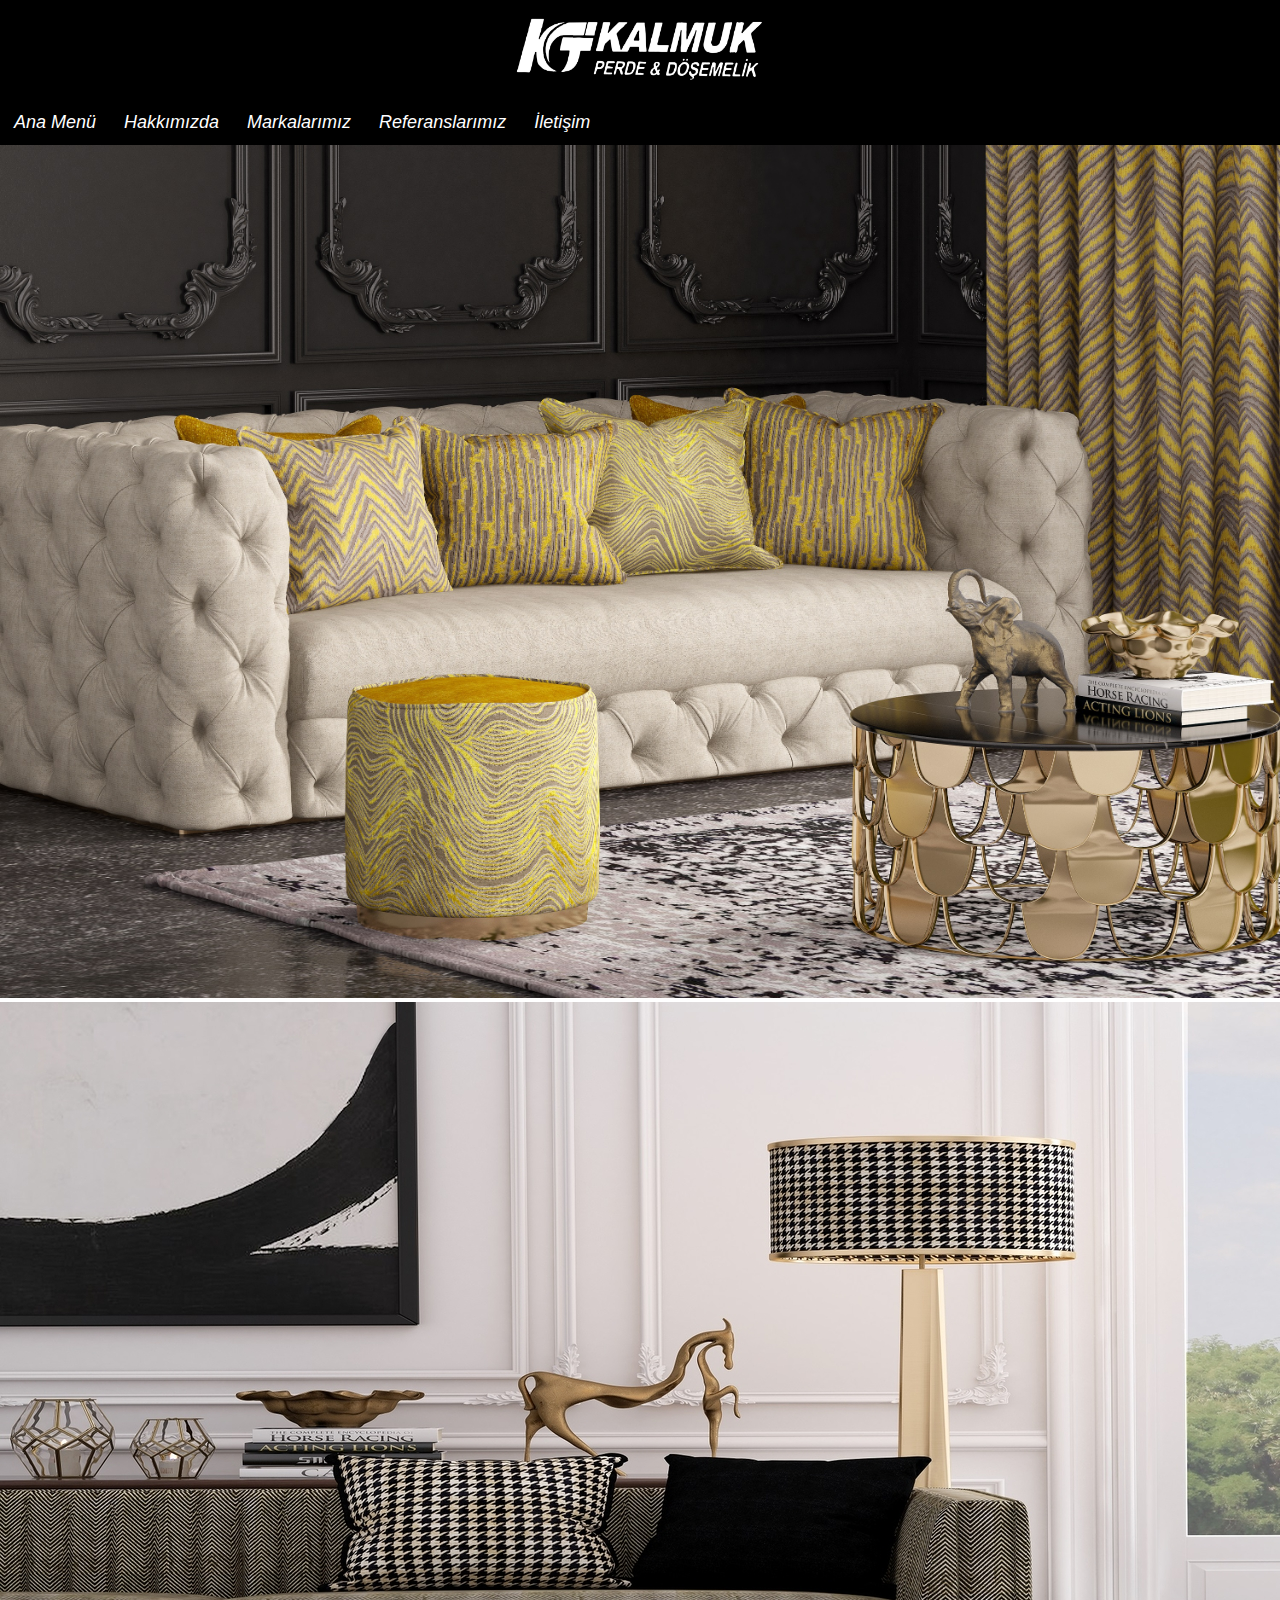
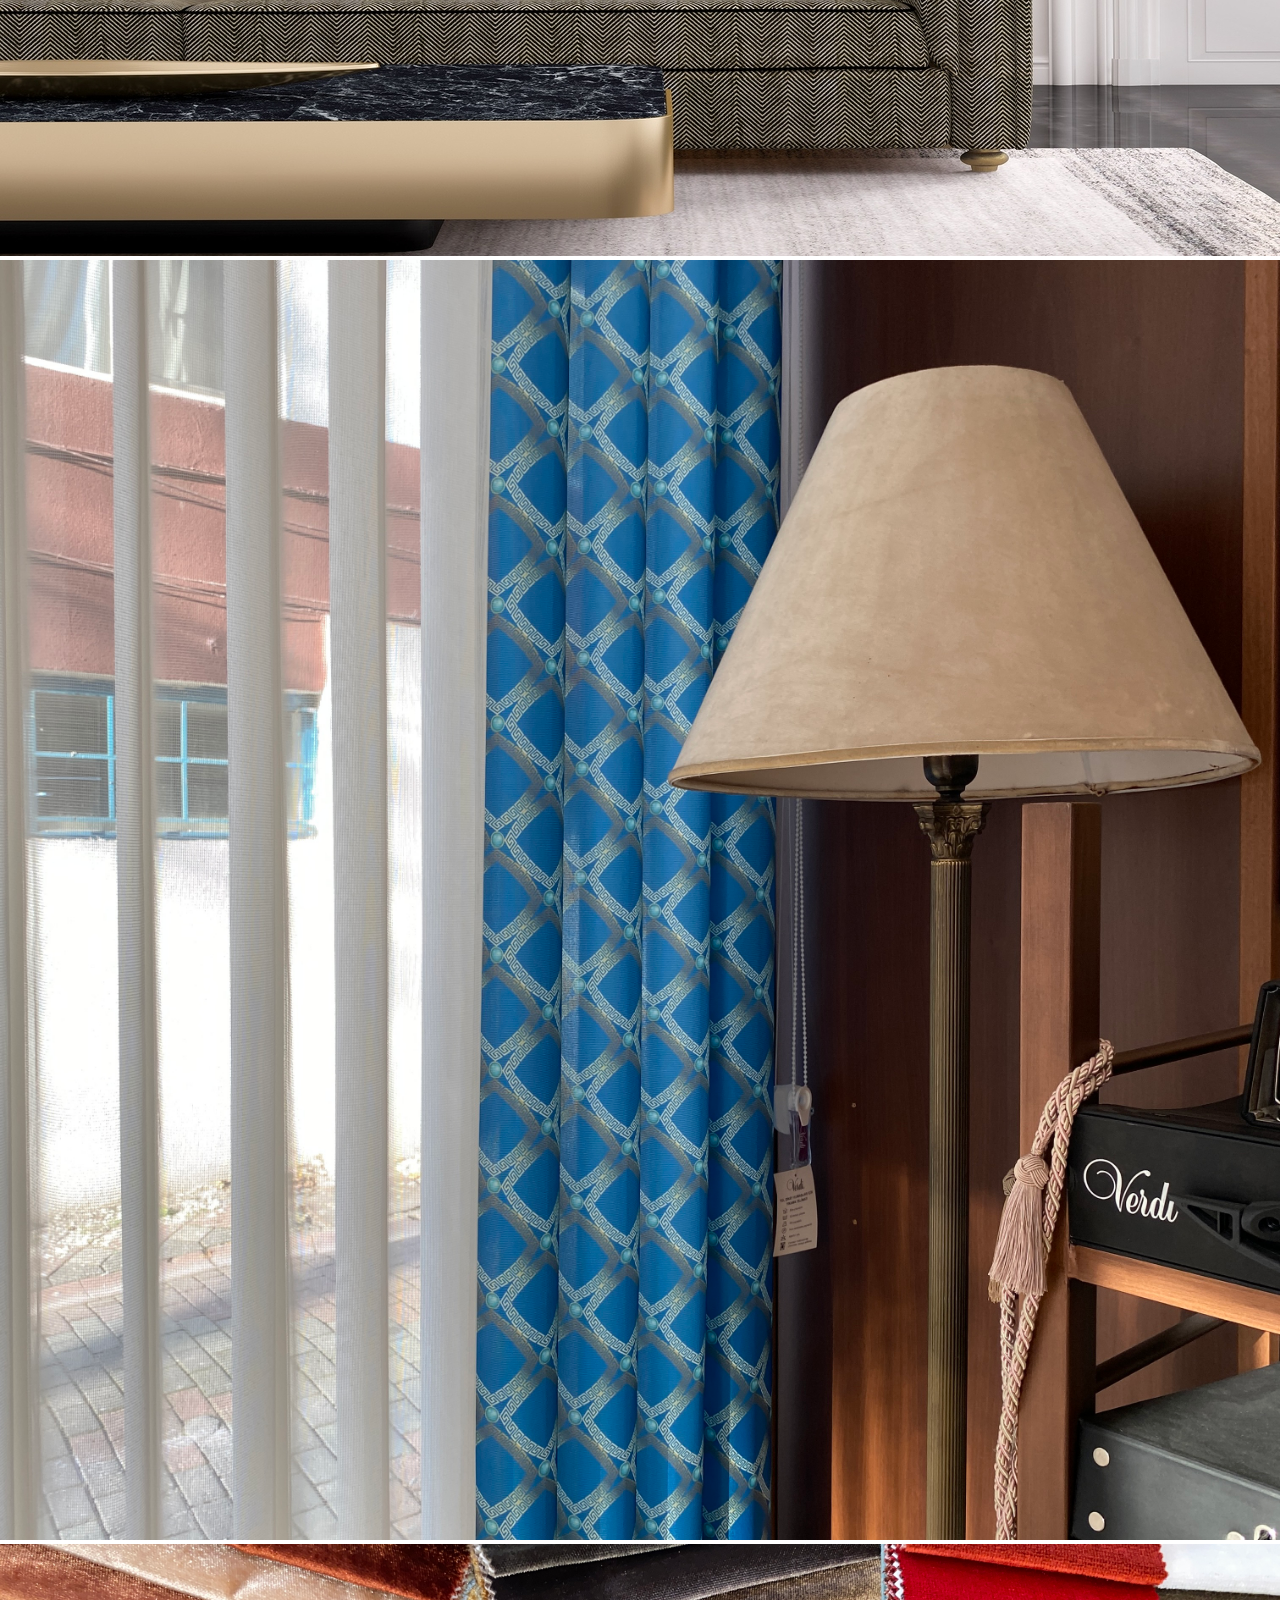
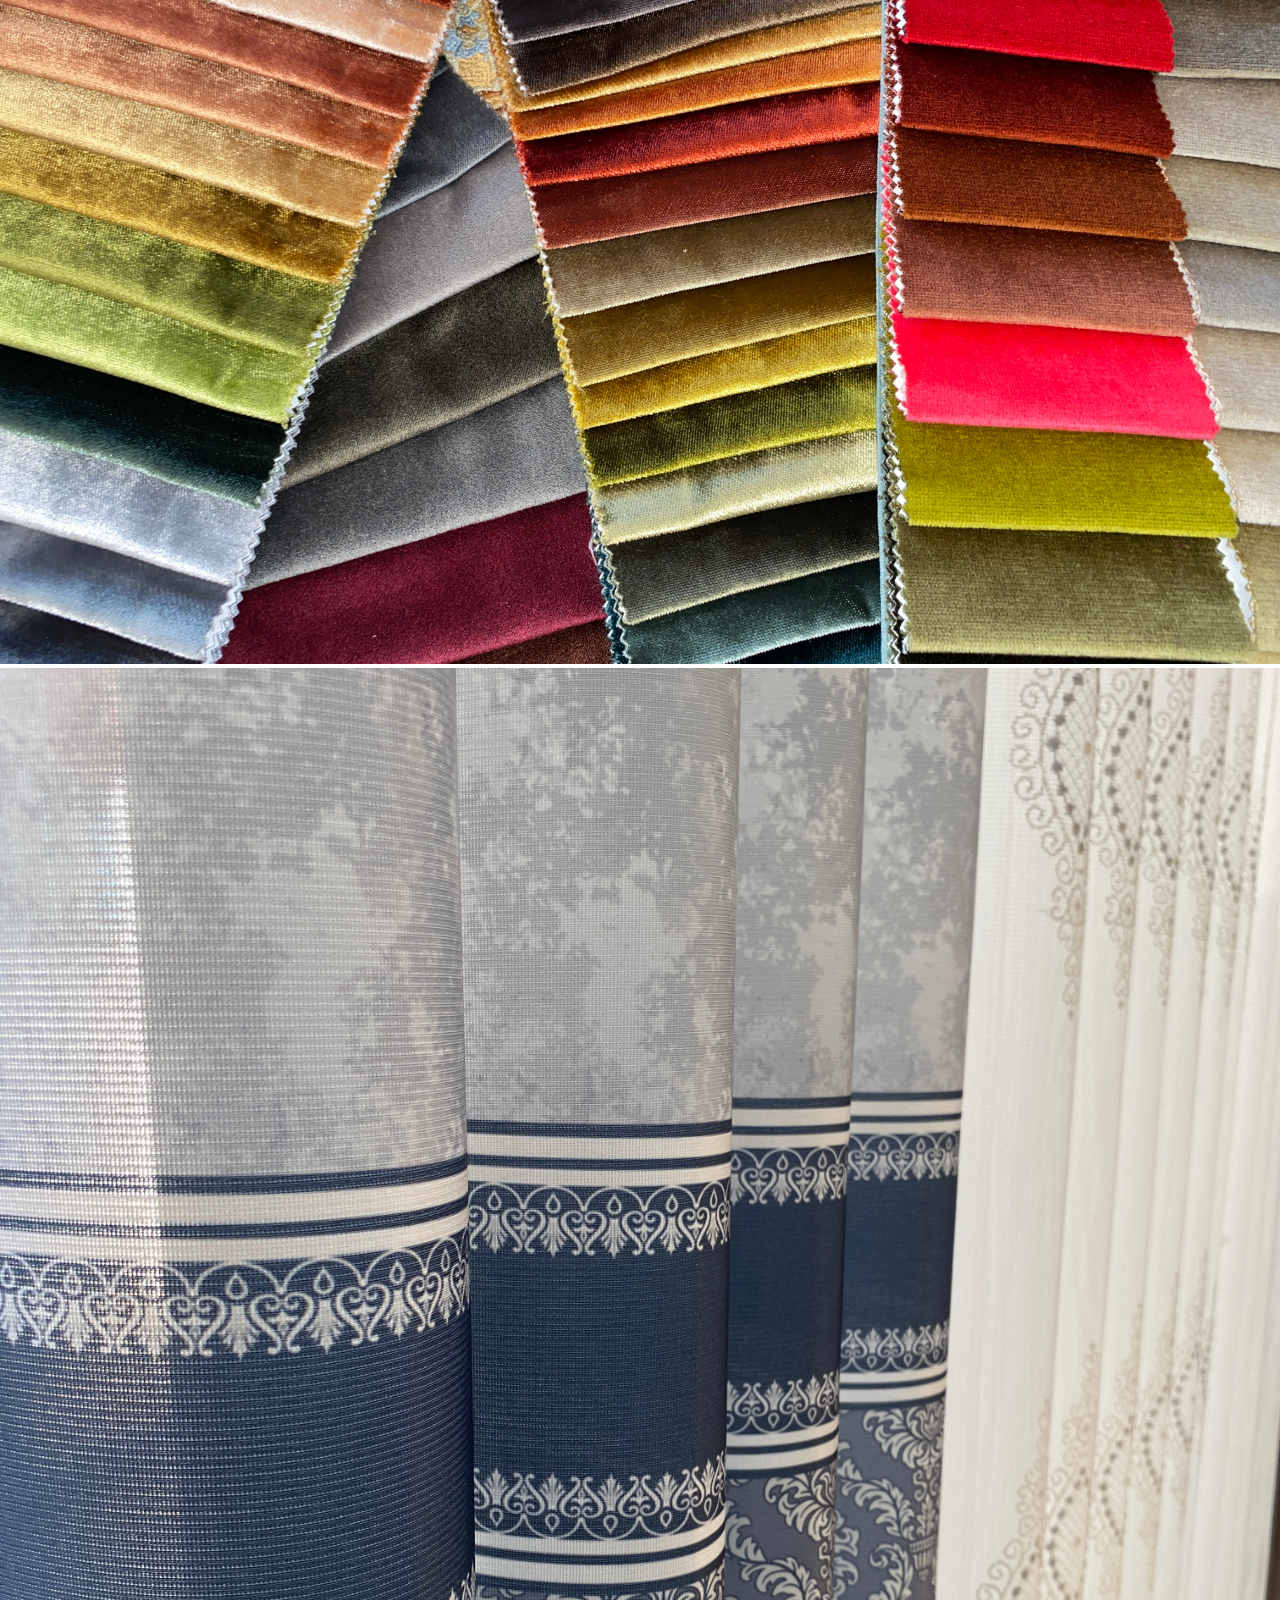
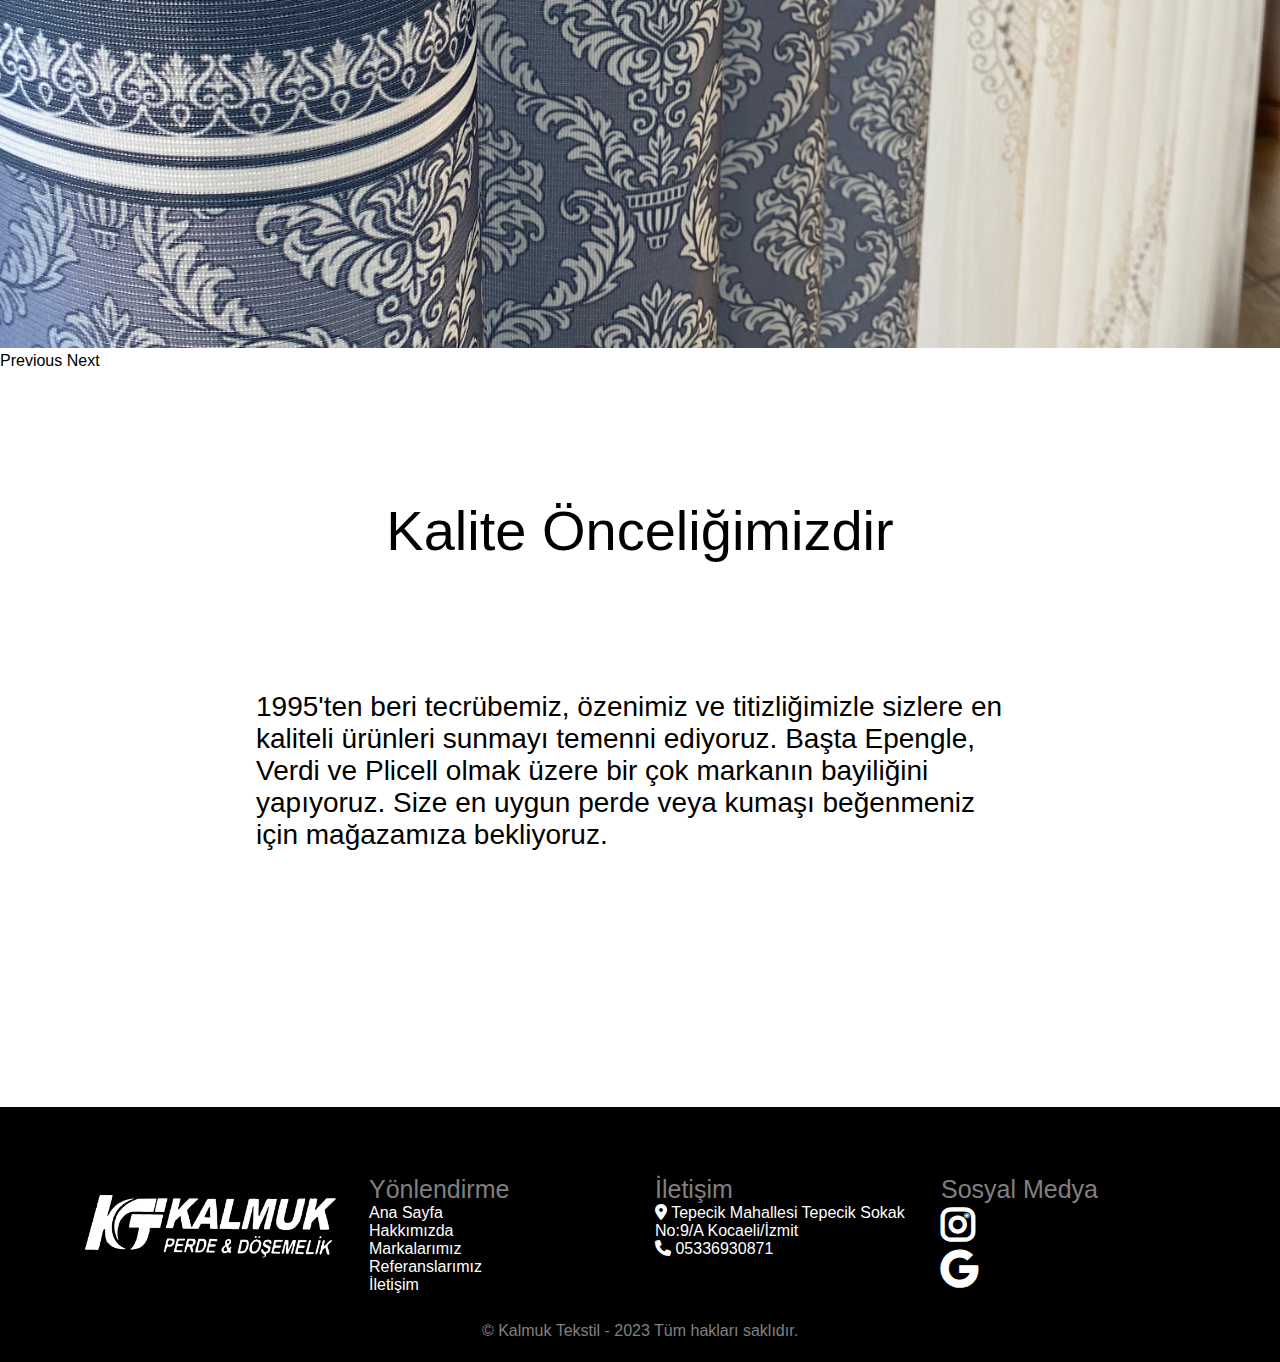
<file: index.html>
<!DOCTYPE html>
<html lang="true">
<head>
    <meta charset="UTF-8">
    <meta http-equiv="X-UA-Compatible" content="IE=edge">
    <meta name="viewport" content="width=device-width, initial-scale=1.0">
    <title>Kalmuk Tekstil</title>
    <link rel="icon" type="image/x-icon" href="favicon.ico">
    <link rel="stylesheet" href="https://fonts.googleapis.com/css?family=Lato:400,400i,700">
    <link href="style.css" rel="stylesheet">
    <link href="reset.css" rel="stylesheet">
    <link  rel="stylesheet" href="https://cdnjs.cloudflare.com/ajax/libs/font-awesome/6.2.0/css/all.min.css">
    <link href="https://cdn.jsdelivr.net/npm/bootstrap@5.2.3/dist/css/bootstrap.min.css" rel="stylesheet" integrity="sha384-rbsA2VBKQhggwzxH7pPCaAqO46MgnOM80zW1RWuH61DGLwZJEdK2Kadq2F9CUG65" crossorigin="anonymous">
    <script src="https://cdn.jsdelivr.net/npm/bootstrap@5.2.3/dist/js/bootstrap.bundle.min.js" integrity="sha384-kenU1KFdBIe4zVF0s0G1M5b4hcpxyD9F7jL+jjXkk+Q2h455rYXK/7HAuoJl+0I4" crossorigin="anonymous"></script>
</head>
<style> 
*{
  margin:0;
  padding:0;
  box-sizing:border-box;
}
#baslik {
  font-size: 25px;
  color: gray;
}
.copyright {
  margin-top: 50px;
  background-color: black;
  color: gray;
  text-align: center;
margin-top: -40px; 
padding-bottom: 20px;}
.row {
  display:flex;
flex-wrap:wrap;
}
ul {
  list-style: none;
}
.footer{
  background-color: black;
padding: 68px;
}
.container{
   margin:auto;
   max-width: 1170px;
}

.footer-col {
  width: 25%;
  padding: 0 15px;
  
}
.footer-col ul li a {
  text-transform: capitalize;
  text-decoration: none;
  color: white;
}
.footer-col h4 {
  font-size: 18px;
  color: gray;
  text-transform: capitalize;
  margin-top: 5%;
}
@media (max-width:770px) {
  .footer-col {
    width: 50%;
    margin-bottom: 10px;
  }
  .footersocial 
  {
font-size: 6vw;   }
}
  #markabaslik
  {
    font-size: 4vw;
    padding: 5% 0 0 10%;
    text-align: left;
    
  }
 
 .markamain{
  padding: 10%;
  text-align: center;
  display: flex;
  flex-wrap: wrap;
 }
.containermarka
{
  display: flex;
flex-wrap: wrap;
max-width: 25%;

}
 .gallery {
  padding: 10%;
  display: flex;
  flex-wrap: wrap;
 }
 
  @media screen and (max-width: 800px)
  {
    .containermarka{
      flex: 50%;
      max-width: 50%;
    }
  }
  @media screen and (max-width: 600px)
  {
    .containermarka{
      flex: 100%;
      max-width: 50%;
    }
  }
</style>
<body>
  
  <div class="topnav" id="myTopnav">
    <a href="index.html" id="navbar-index"> <img src="logo.jpeg" style="width:20%;height:20%" class="active"></a>
    <a href="index.html" id="anaSayfa">Ana Menü</a>
    <a href="">Hakkımızda</a>
    <a href="marka.html">Markalarımız</a>
    <a href="referans.html">Referanslarımız</a>
    <a href="iletisim.html">İletişim</a>
    <a href="javascript:void(0);" class="icon" onclick="myFunction()">
      <i class="fa fa-bars"></i>
    </a>
  </div>
  <div id="carouselExampleControls" class="carousel slide" data-bs-ride="carousel">
    <div class="carousel-inner">
      <div class="carousel-item active">
        <img src="epengle1.jpg" class="d-block w-100" alt="1">
      </div>
      <div class="carousel-item">
        <img src="epengle2.jpg" class="d-block w-100" alt="4">
      </div>
      <div class="carousel-item">
        <img src="IMG_1060.jpg" class="d-block w-100" alt="3">
      </div>
      <div class="carousel-item">
        <img src="IMG_1058.jpg" class="d-block w-100" alt="2">
      </div>
      <div class="carousel-item">
        <img src="IMG_1066.jpg" class="d-block w-100" alt="5">
      </div>
     
    </div>
    <button class="carousel-control-prev" type="button" data-bs-target="#carouselExampleControls" data-bs-slide="prev">
      <span class="carousel-control-prev-icon" aria-hidden="true"></span>
      <span class="visually-hidden">Previous</span>
    </button>
    <button class="carousel-control-next" type="button" data-bs-target="#carouselExampleControls" data-bs-slide="next">
      <span class="carousel-control-next-icon" aria-hidden="true"></span>
      <span class="visually-hidden">Next</span>
    </button>
  </div>
  <span><h1 id="anayazi">Kalite Önceliğimizdir </h1></span>
<span>  <p id="anametin"> 1995'ten beri tecrübemiz, özenimiz ve titizliğimizle sizlere en kaliteli ürünleri sunmayı temenni ediyoruz. 
  Başta Epengle, Verdi ve Plicell olmak üzere bir çok markanın bayiliğini yapıyoruz. Size en uygun perde veya kumaşı beğenmeniz için mağazamıza bekliyoruz.</p>
</span>  

    <footer class="footer">
  <div class="container">
    <div class="row">
      <div class="footer-col">
       <h4><img src="logo.jpeg"></a></h4>
       <ul>
        <li><a></a> </li>
       </ul>
      </div>
      <div class="footer-col">
        <ul>

         <li><a id="baslik">Yönlendirme</a> </li>
         <li><a href="#"> Ana Sayfa</a> </li>
         <li><a href=""> Hakkımızda</a> </li>
         <li><a href="marka.html"> Markalarımız </a> </li>
         <li><a href="referans.html"> Referanslarımız</a> </li>
         <li><a href="iletisim.html"> İletişim</a> </li>

        </ul>
       </div>
       <div class="footer-col">
       <ul>
        <li><a id="baslik">İletişim</a> </li>
        <li><span> <a target="_blank" href="https://www.google.com/maps/dir//kalmuk+perde+…/@40.7294748,29.6566646,11z/data=!4m8!4m7!1m0!1m5!1m1!1s0x14cb4581012150fb:0x719e39bf884bf9d1!2m2!1d29.9241754!2d40.7646442"><i class="fa-sharp fa-solid fa-location-dot"></i> Tepecik Mahallesi Tepecik Sokak No:9/A Kocaeli/İzmit</a></span></li>
        <li><span><a target="_blank" href="tel:+905336930871"><i class="fa-solid fa-phone"></i> 05336930871</a></span></li>
      </ul>
      </div>
      <div class="footer-col">
        <ul>
          <li><a id="baslik">Sosyal Medya</a> </li>
          <div class="footersocial">
            <li><span><a href=https://www.instagram.com/kalmuktekstil/><i class="fa-brands fa-instagram" style="font-weight: 900;"></i></a></span></li>
          </div>
          <div class="footersocial">
          <li><span><a href=https://g.co/kgs/LUunFk><i class="fa-brands fa-google" style="font-weight: 900;"></i></a></span></li>
</div>
          </ul>
       </div>
         </div>
  </div>
  </footer>
  <div class="copyright"><span>© Kalmuk Tekstil - 2023 Tüm hakları saklıdır.</span>
  </div>
    <!-- 
    <div id="buttons">
    <div id="goupbutton">
      <a href="#"><i class="fa fa-angle-up" ></i></a>
    </div>
    <div id="call-button">
      <a href="tel:+905336930871"><i class="fa fa-phone" aria-hidden="true"></i> 05336930871</a>
    </div> -->
    <script>
      function myFunction() {
        var x = document.getElementById("myTopnav");
        if (x.className === "topnav") {
          x.className += " responsive";
        } else {
          x.className = "topnav";
        }
      }
      let slideIndex = 0;
      
      </script>
                
</body>
</html>
</file>
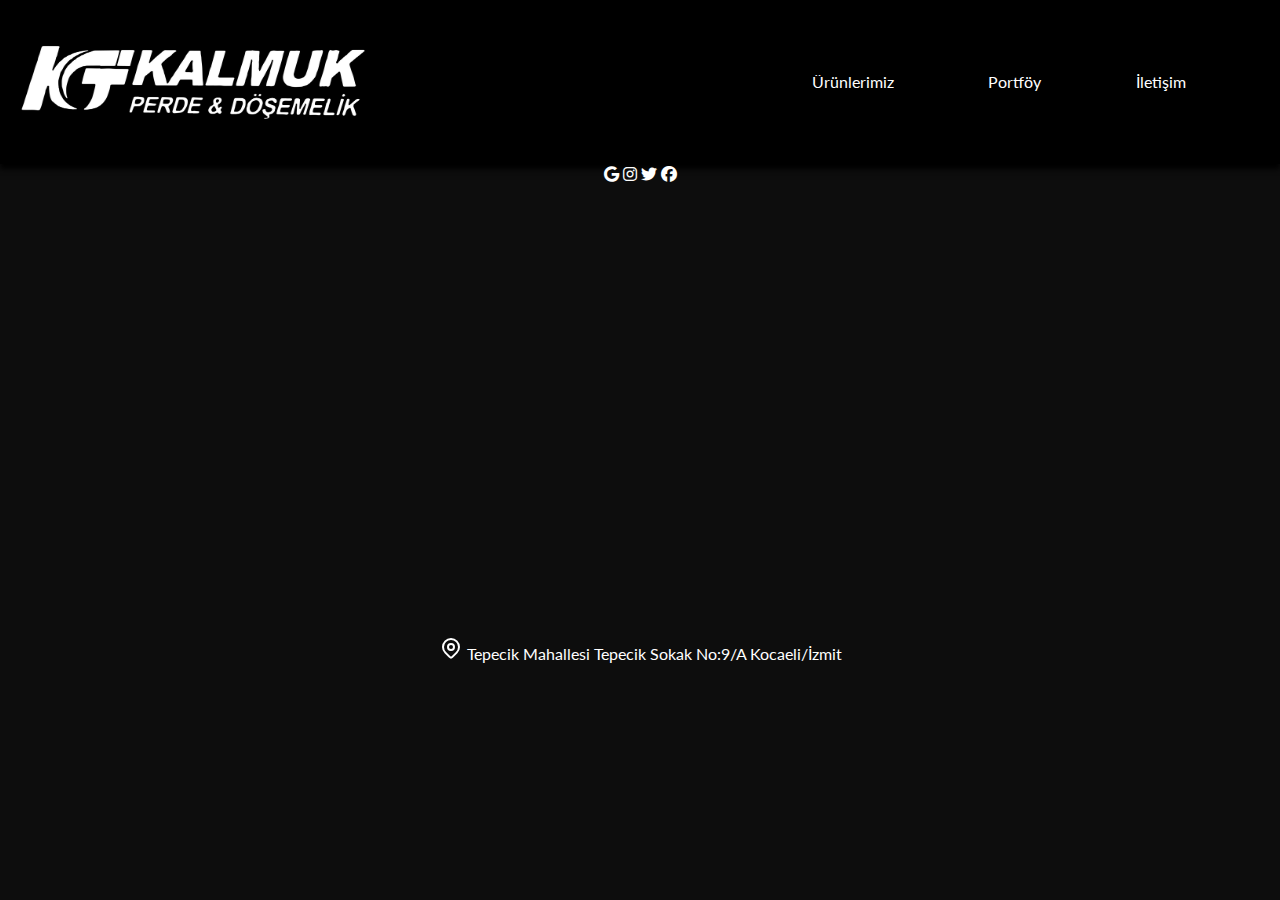
<file: example/index.html>
<!DOCTYPE html>
<html lang="en">
<head>
    <meta charset="UTF-8">
    <meta http-equiv="X-UA-Compatible" content="IE=edge">
    <meta name="viewport" content="width=device-width, initial-scale=1.0">
    <title>Kalmuk Tekstil</title>
    <link rel="stylesheet" href="https://fonts.googleapis.com/css?family=Lato:400,400i,700">
    <link href="style.css" rel="stylesheet">
    <link href="reset.css" rel="stylesheet">
    <link  rel="stylesheet" href="https://cdnjs.cloudflare.com/ajax/libs/font-awesome/6.2.0/css/all.min.css">
</head>
<body>
<div id="navbar">
        <ul>
    
    <li> <a href=""> <img src="logo.jpeg" width="350px" height="85px"> </a></li>
    <li> <a href="">Ürünlerimiz</a></li>
    <li> <a href="">Portföy</a></li>
    <li> <a href="">İletişim</a></li>
</div>
     <div id="mainproject">
          <div id="buttons">
            <a href="https://google.com" target="_blank" class="fa-brands fa-google"></a>
            <a href="https://instagram.com" target="_blank" class="fa-brands fa-instagram"></a>
            <a href="https://twitter.com" target="_blank" class="fa-brands fa-twitter"></a>
            <a href="https://facebook.com" target="_blank" class="fa-brands fa-facebook"></a>
          </div>
                <div id="harita">   <p> <iframe src="https://www.google.com/maps/embed?pb=!1m14!1m8!1m3!1d377.73517893019346!2d29.92411947738592!3d40.76463249769436!3m2!1i1024!2i768!4f13.1!3m3!1m2!1s0x14cb4581012150fb%3A0x719e39bf884bf9d1!2zS2FsbXVrIFBlcmRlICYgRMO2xZ9lbWVsaWs!5e0!3m2!1str!2str!4v1665140797063!5m2!1str!2str" width="600" height="450" style="border:0;" allowfullscreen="" loading="lazy" referrerpolicy="no-referrer-when-downgrade"></iframe></p>
                </div>
                     <div id="konum">
                    <svg xmlns="http://www.w3.org/2000/svg" class="icon icon-tabler icon-tabler-map-pin" width="24" height="24" viewBox="0 0 24 24" stroke-width="2" stroke="currentColor" fill="none" stroke-linecap="round" stroke-linejoin="round">
                      <path stroke="none" d="M0 0h24v24H0z" fill="none"></path>
                      <circle cx="12" cy="11" r="3"></circle>
                      <path d="M17.657 16.657l-4.243 4.243a2 2 0 0 1 -2.827 0l-4.244 -4.243a8 8 0 1 1 11.314 0z"></path>
                   </svg>
                   <span> Tepecik Mahallesi Tepecik Sokak No:9/A Kocaeli/İzmit</span>
                  </div>
     </div>    
</body>
</html>
</file>
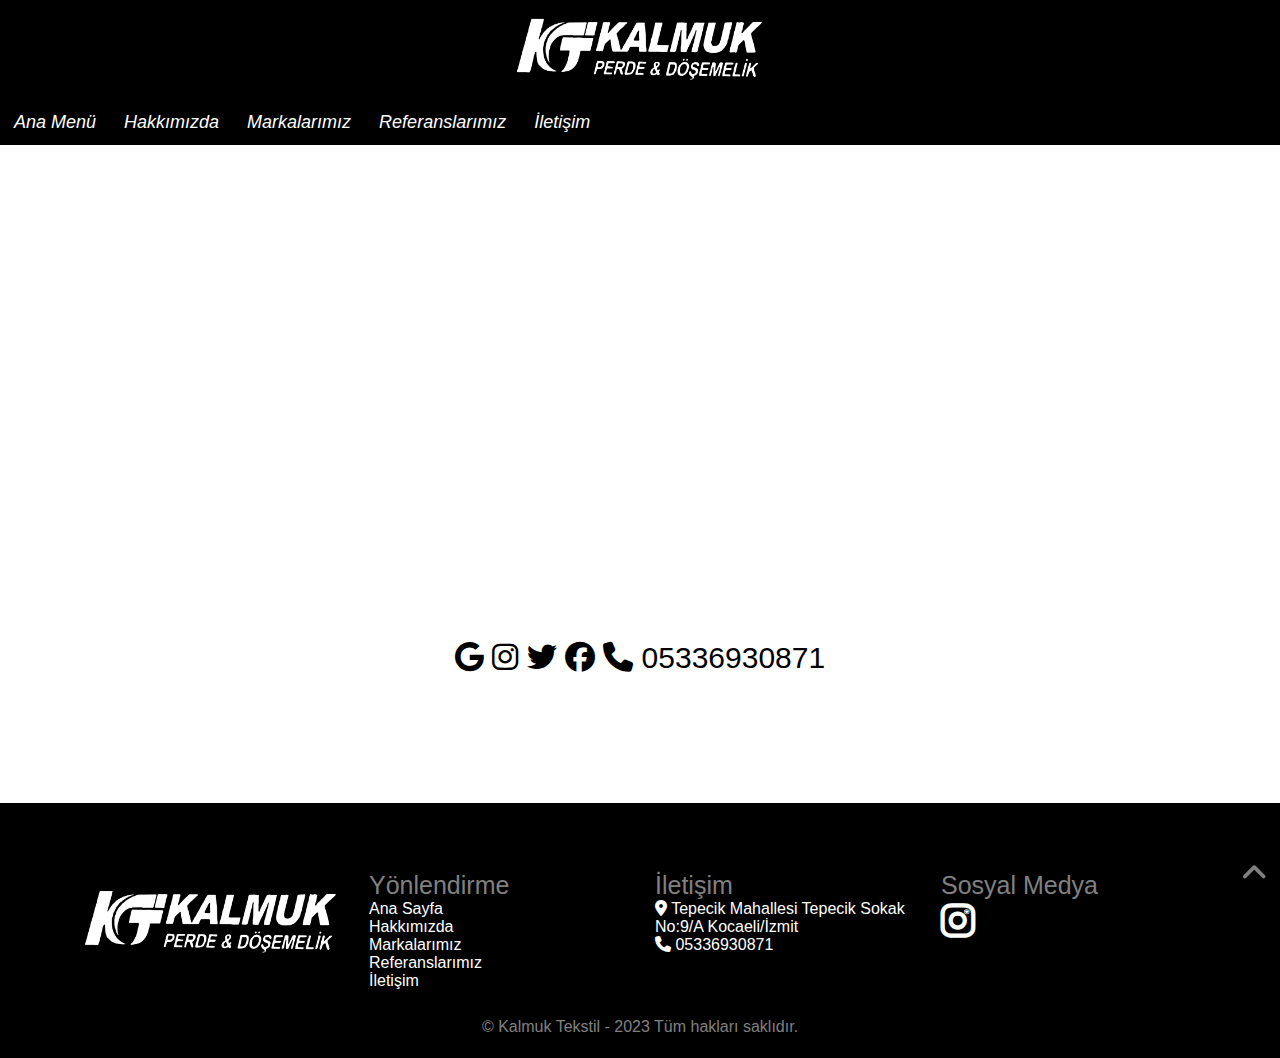
<file: iletisim.html>
<!DOCTYPE html>
<html lang="en">
<head>
  <meta charset="UTF-8">
  <meta http-equiv="X-UA-Compatible" content="IE=edge">
  <meta name="viewport" content="width=device-width, initial-scale=1.0">
  <title>Kalmuk Tekstil</title>
  <link rel="stylesheet" href="https://fonts.googleapis.com/css?family=Lato:400,400i,700">
  <link href="style.css" rel="stylesheet">
  <link href="reset.css" rel="stylesheet">
  <link  rel="stylesheet" href="https://cdnjs.cloudflare.com/ajax/libs/font-awesome/6.2.0/css/all.min.css">
  <link href="https://cdn.jsdelivr.net/npm/bootstrap@5.2.3/dist/css/bootstrap.min.css" rel="stylesheet" integrity="sha384-rbsA2VBKQhggwzxH7pPCaAqO46MgnOM80zW1RWuH61DGLwZJEdK2Kadq2F9CUG65" crossorigin="anonymous">
  <script src="https://cdn.jsdelivr.net/npm/bootstrap@5.2.3/dist/js/bootstrap.bundle.min.js" integrity="sha384-kenU1KFdBIe4zVF0s0G1M5b4hcpxyD9F7jL+jjXkk+Q2h455rYXK/7HAuoJl+0I4" crossorigin="anonymous"></script>
</head>
<style>*{
  margin:0;
  padding:0;
  box-sizing:border-box;
}
#baslik {
  font-size: 25px;
  color: gray;
}
.copyright {
  margin-top: 50px;
  background-color: black;
  color: gray;
  text-align: center;
margin-top: -40px; 
padding-bottom: 20px;}
.row {
  display:flex;
flex-wrap:wrap;
}
ul {
  list-style: none;
}
.footer{
  background-color: black;
padding: 68px;
}
.container{
   margin:auto;
   max-width: 1170px;
}
.footer-col {
  width: 25%;
  padding: 0 15px;
  
}
.footer-col ul li a {
  text-transform: capitalize;
  text-decoration: none;
  color: white;
}
.footer-col h4 {
  font-size: 18px;
  color: gray;
  text-transform: capitalize;
  margin-top: 5%;
}
@media (max-width:770px) {
  .footer-col {
    width: 50%;
    margin-bottom: 10px;
  }
  .buttonsiletisim {
  color: black;
  text-decoration: none;
}
}</style>
<body>
  <div class="topnav" id="myTopnav">
    <a href="index.html" id="navbar-index"> <img src="logo.jpeg" style="width:20%;height:20%" class="active"></a>
    <a href="index.html">Ana Menü</a>
    <a href="index.html" id="anaSayfa">Hakkımızda</a>
    <a href="marka.html">Markalarımız</a>
    <a href="referans.html">Referanslarımız</a>
    <a href="iletisim.html">İletişim</a>
    <a href="javascript:void(0);" class="icon" onclick="myFunction()">
      <i class="fa fa-bars"></i>
    </a>
  </div>
     <div id="mainproject">
                <div id="harita">   <p> <iframe src="https://www.google.com/maps/embed?pb=!1m14!1m8!1m3!1d12087.52359741141!2d29.9241754!3d40.7646442!3m2!1i1024!2i768!4f13.1!3m3!1m2!1s0x0%3A0x719e39bf884bf9d1!2zS2FsbXVrIFBlcmRlICYgRMO2xZ9lbWVsaWs!5e0!3m2!1str!2str!4v1668345023502!5m2!1str!2str" width="90%" height="400vw" style="border:0;" allowfullscreen="" loading="lazy" referrerpolicy="no-referrer-when-downgrade"></iframe></p>
                </div>
                     <div id="konum">
                    
                   <span> <i class="fa-sharp fa-solid fa-location-dot"></i> Tepecik Mahallesi Tepecik Sokak No:9/A Kocaeli/İzmit</span>
                  </div> 
                  <div id="buttonsiletisim">
                    <a style="color: black;text-decoration: none;" href="https://g.co/kgs/LUunFk" target="_blank" class="fa-brands fa-google"></a>
                    <a href="https://instagram.com" target="_blank" class="fa-brands fa-instagram"></a>
                    <a href="https://twitter.com" target="_blank" class="fa-brands fa-twitter"></a>
                    <a href="https://facebook.com" target="_blank" class="fa-brands fa-facebook"></a>
                    <a href="tel:+905336930871"><i class="fa fa-phone" aria-hidden="true"></i> 05336930871</a>
                    <div id="buttons">
                        <div id="goupbutton">
                          <a href="#" style="color: gray;"><i class="fa fa-angle-up" ></i></a>
                        </div>
                      </div>   
                </div>   
                </div>
                <footer class="footer">
                  <div class="container">
                    <div class="row">
                      <div class="footer-col">
                       <h4><img src="logo.jpeg"></a></h4>
                       <ul>
                        <li><a></a> </li>
                       </ul>
                      </div>
                      <div class="footer-col">
                        <ul>
                
                         <li><a id="baslik">Yönlendirme</a> </li>
                         <li><a href="#"> Ana Sayfa</a> </li>
                         <li><a href=""> Hakkımızda</a> </li>
                         <li><a href="marka.html"> Markalarımız </a> </li>
                         <li><a href="referans.html"> Referanslarımız</a> </li>
                         <li><a href="iletisim.html"> İletişim</a> </li>
                
                        </ul>
                       </div>
                       <div class="footer-col">
                       <ul>
                        <li><a id="baslik">İletişim</a> </li>
                        <li><span> <a href="https://www.google.com/maps/dir//kalmuk+perde+…/@40.7294748,29.6566646,11z/data=!4m8!4m7!1m0!1m5!1m1!1s0x14cb4581012150fb:0x719e39bf884bf9d1!2m2!1d29.9241754!2d40.7646442"><i class="fa-sharp fa-solid fa-location-dot"></i> Tepecik Mahallesi Tepecik Sokak No:9/A Kocaeli/İzmit</a></span></li>
                        <li><span><a href="tel:+905336930871"><i class="fa-solid fa-phone"></i> 05336930871</a></span></li>
                      </ul>
                      </div>
                      <div class="footer-col">
                        <ul>
                          <li><a id="baslik">Sosyal Medya</a> </li>
                          <div class="footersocial">
                            <li><span><a href=https://www.instagram.com/kalmuktekstil/><i class="fa-brands fa-instagram" style="font-weight: 900;"></i></a></span></li>
                          </div>
                        </ul>
                       </div>
                       
                   </div>
                  </div>
                  </footer>
                  <div class="copyright"><span>© Kalmuk Tekstil - 2023 Tüm hakları saklıdır.</span>
                  </div>
                <script>
                  function myFunction() {
                    var x = document.getElementById("myTopnav");
                    if (x.className === "topnav") {
                      x.className += " responsive";
                    } else {
                      x.className = "topnav";
                    }
                  }
                  </script>
</body>
</html>
</file>
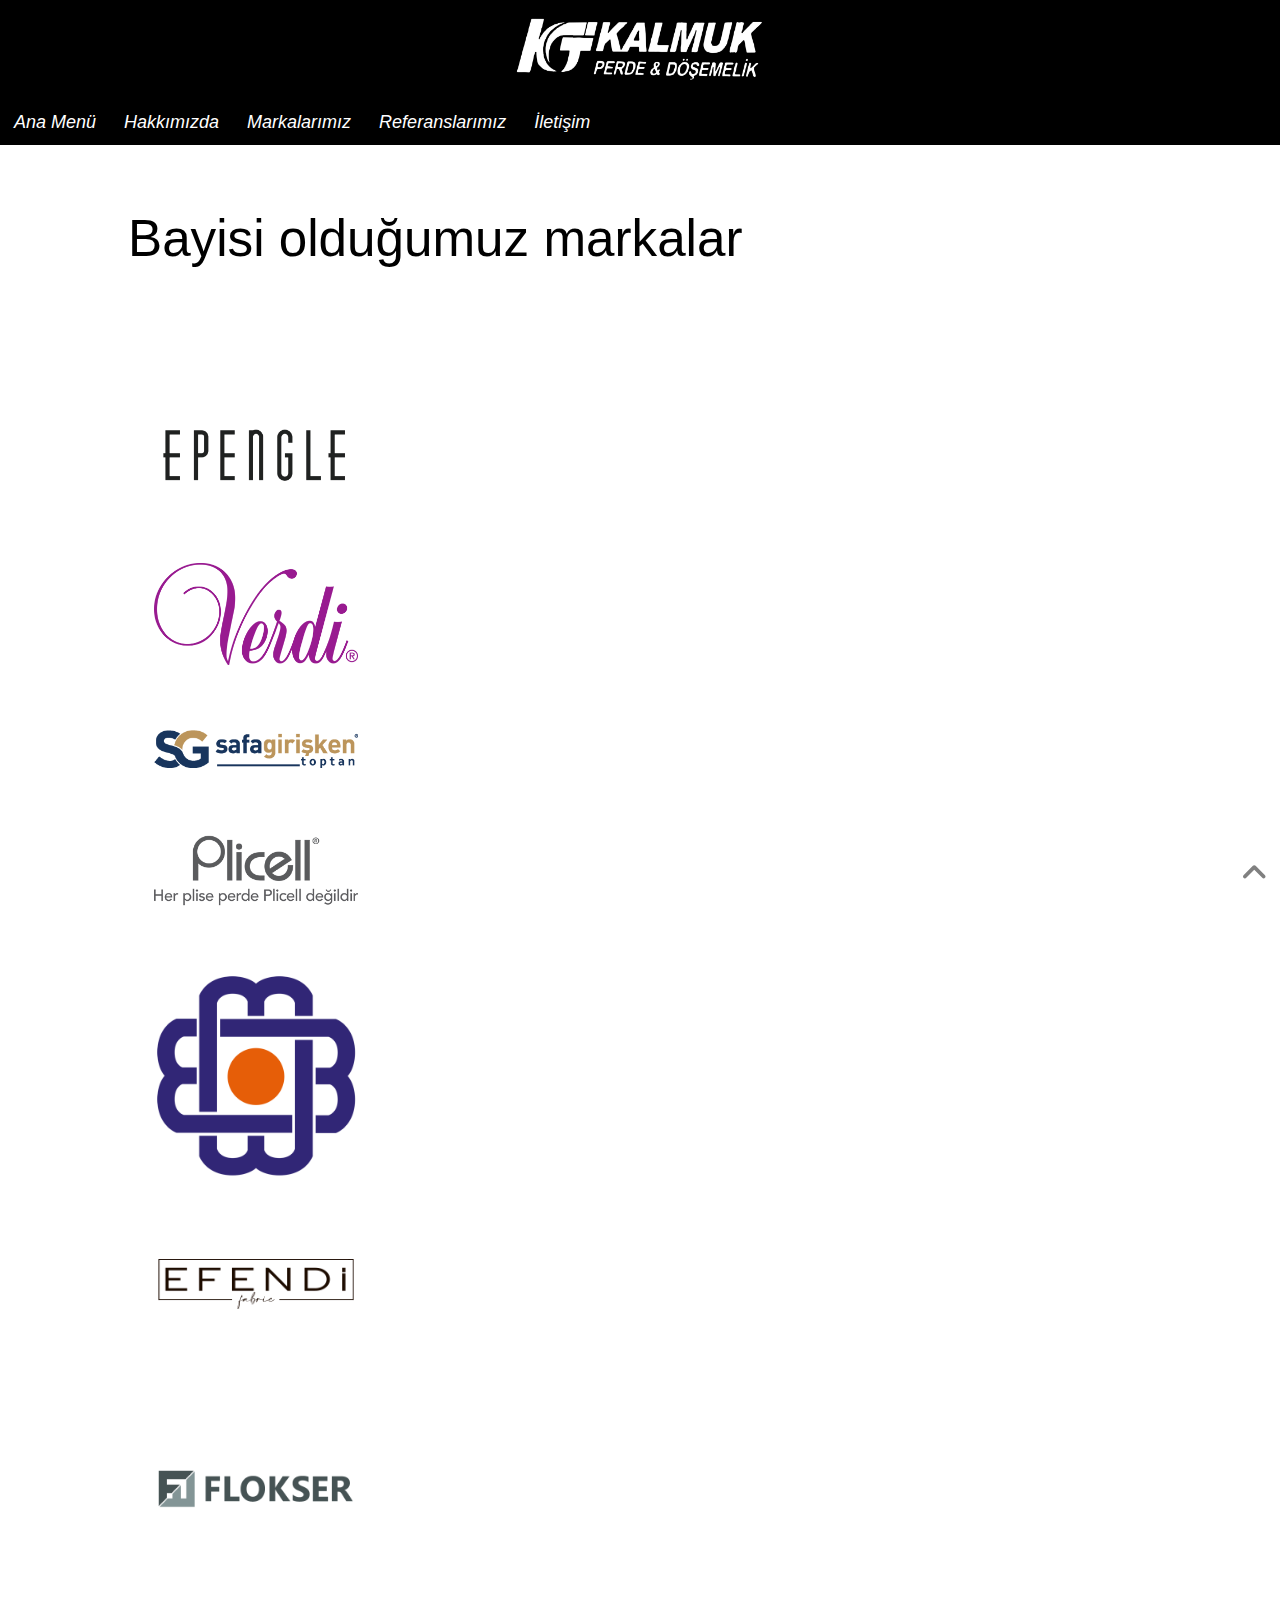
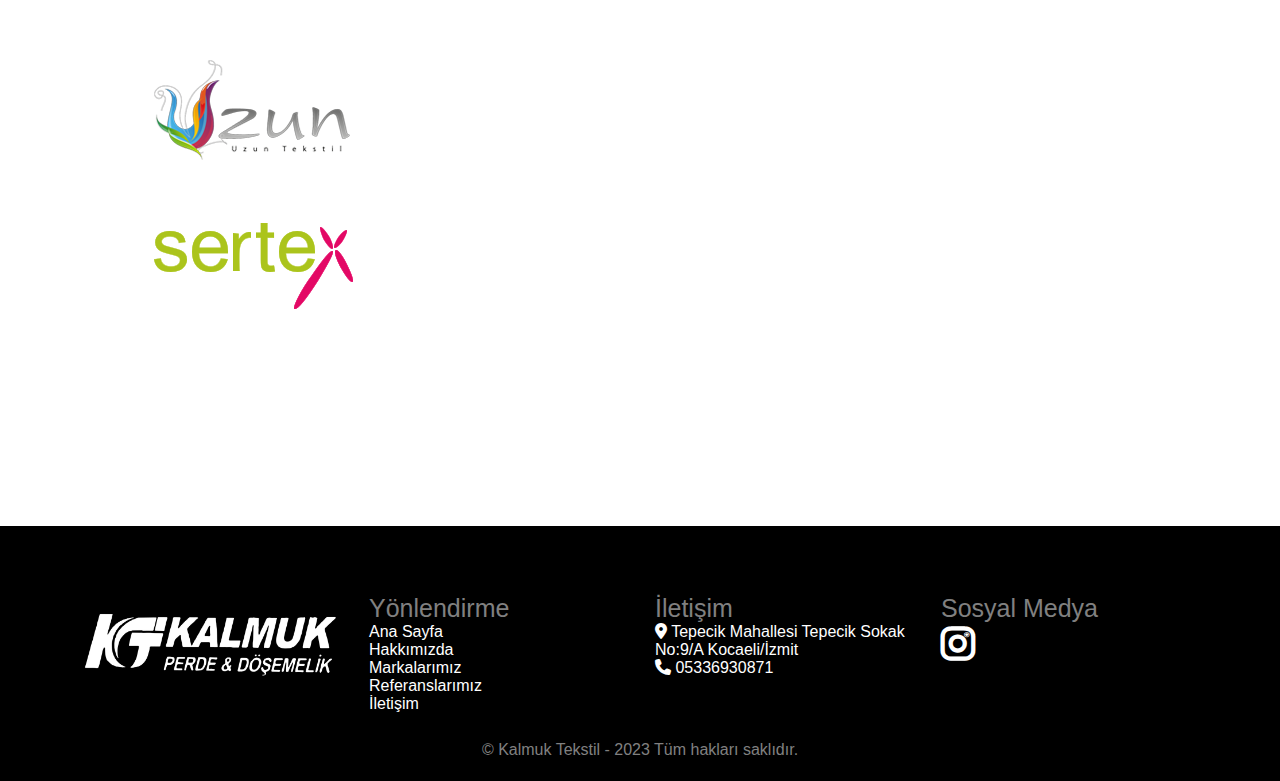
<file: marka.html>
<!DOCTYPE html>
<html lang="en">
<head>
  <meta charset="UTF-8">
  <meta http-equiv="X-UA-Compatible" content="IE=edge">
  <meta name="viewport" content="width=device-width, initial-scale=1.0">
  <title>Kalmuk Tekstil</title>
  <link rel="stylesheet" href="https://fonts.googleapis.com/css?family=Lato:400,400i,700">
  <link href="style.css" rel="stylesheet">
  <link href="reset.css" rel="stylesheet">
  <link  rel="stylesheet" href="https://cdnjs.cloudflare.com/ajax/libs/font-awesome/6.2.0/css/all.min.css">
  <link href="https://cdn.jsdelivr.net/npm/bootstrap@5.2.3/dist/css/bootstrap.min.css" rel="stylesheet" integrity="sha384-rbsA2VBKQhggwzxH7pPCaAqO46MgnOM80zW1RWuH61DGLwZJEdK2Kadq2F9CUG65" crossorigin="anonymous">
  <script src="https://cdn.jsdelivr.net/npm/bootstrap@5.2.3/dist/js/bootstrap.bundle.min.js" integrity="sha384-kenU1KFdBIe4zVF0s0G1M5b4hcpxyD9F7jL+jjXkk+Q2h455rYXK/7HAuoJl+0I4" crossorigin="anonymous"></script>
</head>
<style>
  .topnav a {
    float: left;
    display: block;
    color: white;
    text-align: center;
    padding: 12px 14px;
    text-decoration: none;
    font-size: 18px;
    transition: all ease-in-out 250ms;
    font-style: italic;
    font-weight: 500;
    font-family:'Lucida Sans', 'Lucida Sans Regular', 'Lucida Grande', 'Lucida Sans Unicode', Geneva, Verdana, sans-serif;
  }
  *{
  margin:0;
  padding:0;
  box-sizing:border-box;
}
#baslik {
  font-size: 25px;
  color: gray;
}

.copyright {
  margin-top: 50px;
  background-color: black;
  color: gray;
  text-align: center;
margin-top: -40px; 
padding-bottom: 20px;}
.row {
  display:flex;
flex-wrap:wrap;
}
ul {
  list-style: none;
}
.footer{
  background-color: black;
padding: 68px;
}
.container{
   margin:auto;
   max-width: 1170px;
}
.footer-col {
  width: 25%;
  padding: 0 15px;
  
}
.footer-col ul li a {
  text-transform: capitalize;
  text-decoration: none;
  color: white;
}
.footer-col h4 {
  font-size: 18px;
  color: gray;
  text-transform: capitalize;
  margin-top: 5%;
}
@media (max-width:770px) {
  .footer-col {
    width: 50%;
    margin-bottom: 10px;
  }
}
  #markabaslik
  {
    font-size: 4vw;
    padding: 5% 0 0 10%;
    text-align: left;
    
  }
 
 .markamain{
  padding: 10%;
  text-align: center;
  display: flex;
  flex-wrap: wrap;
 }
.containermarka
{
  display: flex;
flex-wrap: wrap;
max-width: 25%;

}
.gallery img {
  padding-bottom: 30%;
  
}
 .gallery {
  padding: 10%;
  display: flex;
  flex-wrap: wrap;
 }
 
  @media screen and (max-width: 800px)
  {
    .containermarka{
      flex: 50%;
      max-width: 50%;
    }
  }
  @media screen and (max-width: 600px)
  {
    .containermarka{
      flex: 100%;
      max-width: 50%;
    }
  }
</style>
<body>
  <div class="topnav" id="myTopnav">
    <a href="index.html" id="navbar-index"> <img src="logo.jpeg" style="width:20%;height:20%" class="active"></a>
    <a href="index.html" id="anaSayfa">Ana Menü</a>
    <a href="index.html" id="anaSayfa">Hakkımızda</a>
    <a href="marka.html">Markalarımız</a>
    <a href="referans.html">Referanslarımız</a>
    <a href="iletisim.html">İletişim</a>
    <a href="javascript:void(0);" class="icon" onclick="myFunction()">
      <i class="fa fa-bars"></i>
    </a>
  </div>
  <h1 id="markabaslik">Bayisi olduğumuz markalar </h1> 

<div class="markamain">
<div class="containermarka">
<div class="gallery">
    <a target="_blank" href="https://www.epengle.com.tr">
      <img src="epengle.png" alt="Epengle" >
  </a>
  <a target="_blank" href="http://verdihome.com">
      <img src="verdi.png" alt="Verdi" >
  </a>
  <a target="_blank" href="https://www.safagirisken.com">
    <img src="safagirisken.png" alt="Safa Girişken">
  </a>
  <a target="_blank" href="https://www.plicell.com">
      <img src="plicell.png" alt="Plicell" >
  </a>
  <a target="_blank" href="https://prestigeperde.com.tr">
    <img src="prestige logo.png" alt="Prestige" >
</a>
<a target="_blank" href="https://www.efendikumas.com/tr/">
  <img src="efendi logo.png" alt="Efendi" >
</a>
<a target="_blank" href="https://www.floksertekstil.com/tr/">
  <img src="flokser-kare.png" alt="Flokser" style="color:black;">
</a>
<a target="_blank" href="https://uzuntekstil.com">
  <img src="uzunlogo.png" alt="Uzun Tekstil" style="color:black;">
</a>
<a target="_blank" href="https://www.sertex.com.tr">
  <img src="sertexlogo.png" alt="Sertex" style="color:black;">
</a>
  






  </div>
</div>
</div>
</div>

  <div id="urunmain">
    <div id="buttons">
        <div id="goupbutton">
          <a href="#" style="color: gray;"><i class="fa fa-angle-up" ></i></a>
        </div>
      </div> 
</div>

  <footer class="footer">
    <div class="container">
      <div class="row">
        <div class="footer-col">
         <h4><img src="logo.jpeg"></a></h4>
         <ul>
          <li><a></a> </li>
         </ul>
        </div>
        <div class="footer-col">
          <ul>
  
           <li><a id="baslik">Yönlendirme</a> </li>
           <li><a href="#"> Ana Sayfa</a> </li>
           <li><a href=""> Hakkımızda</a> </li>
           <li><a href="marka.html"> Markalarımız </a> </li>
           <li><a href="referans.html"> Referanslarımız</a> </li>
           <li><a href="iletisim.html"> İletişim</a> </li>
  
          </ul>
         </div>
         <div class="footer-col">
         <ul>
          <li><a id="baslik">İletişim</a> </li>
          <li><span> <a href="https://www.google.com/maps/dir//kalmuk+perde+…/@40.7294748,29.6566646,11z/data=!4m8!4m7!1m0!1m5!1m1!1s0x14cb4581012150fb:0x719e39bf884bf9d1!2m2!1d29.9241754!2d40.7646442"><i class="fa-sharp fa-solid fa-location-dot"></i> Tepecik Mahallesi Tepecik Sokak No:9/A Kocaeli/İzmit</a></span></li>
          <li><span><a href="tel:+905336930871"><i class="fa-solid fa-phone"></i> 05336930871</a></span></li>
        </ul>
        </div>
        <div class="footer-col">
          <ul>
            <li><a id="baslik">Sosyal Medya</a> </li>
            <div class="footersocial">
              <li><span><a href=https://www.instagram.com/kalmuktekstil/><i class="fa-brands fa-instagram" style="font-weight: 900;"></i></a></span></li>
            </div>
          </ul>
         </div>
         
     </div>
    </div>
    </footer>
    <div class="copyright"><span>© Kalmuk Tekstil - 2023 Tüm hakları saklıdır.</span>
    </div>
  

</body>
<script>
  function myFunction() {
    var x = document.getElementById("myTopnav");
    if (x.className === "topnav") {
      x.className += " responsive";
    } else {
      x.className = "topnav";
    }
  }
  let slideIndex = 0;
  
  </script>
</html>
</file>
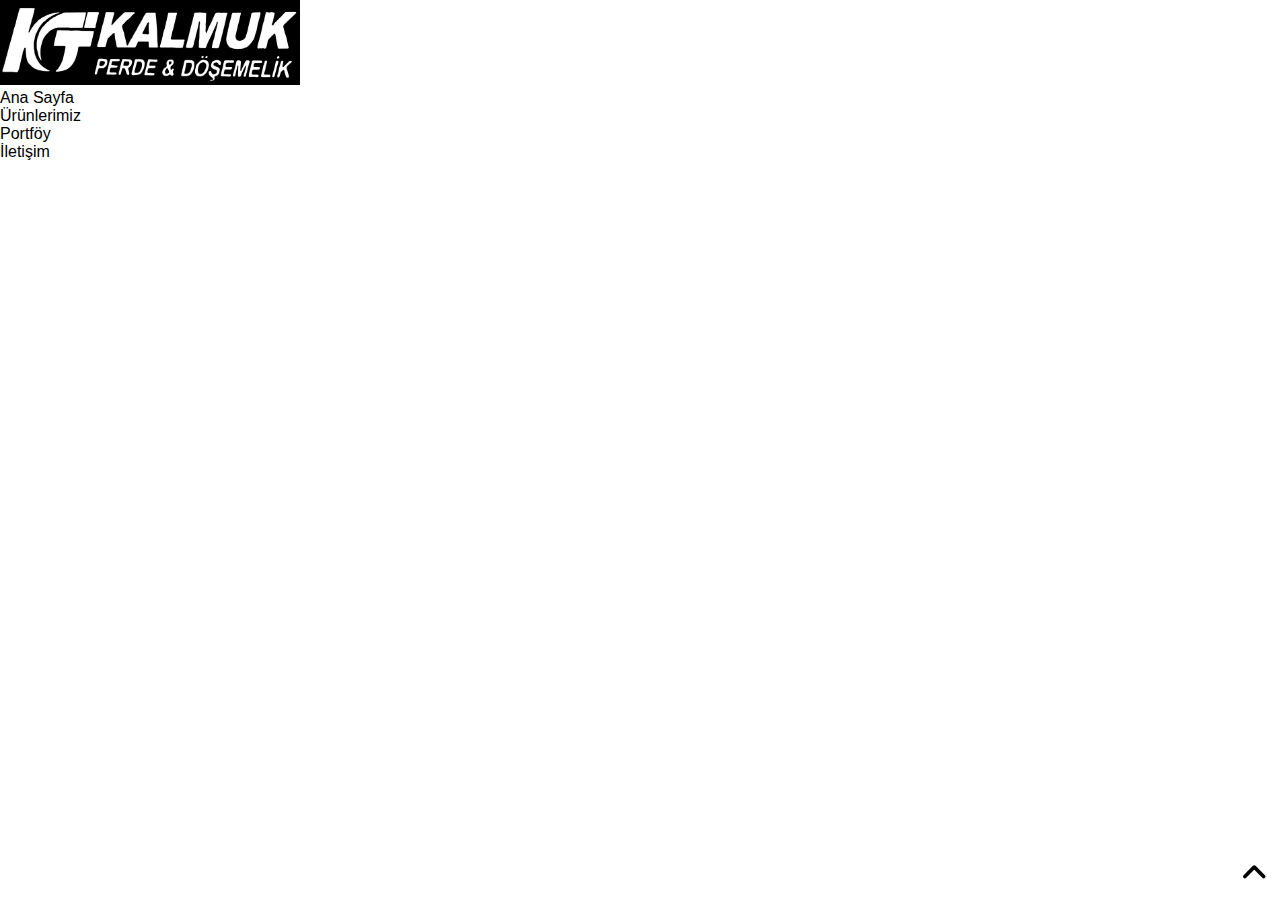
<file: portf.html>
<!DOCTYPE html>
<html lang="en">
<head>
    <meta charset="UTF-8">
    <meta http-equiv="X-UA-Compatible" content="IE=edge">
    <meta name="viewport" content="width=device-width, initial-scale=1.0">
    <title>Kalmuk Tekstil</title>
    <link rel="stylesheet" href="https://fonts.googleapis.com/css?family=Lato:400,400i,700">
    <link href="style.css" rel="stylesheet">
    <link href="reset.css" rel="stylesheet">
    <link  rel="stylesheet" href="https://cdnjs.cloudflare.com/ajax/libs/font-awesome/6.2.0/css/all.min.css">
</head>
<body>
    <div id="navbar">
        <ul>
    
            <li> <a href=""> <img src="logo.jpeg" width="300px" height="100%"> </a></li>
            <li> <a href="index.html">Ana Sayfa</a></li>
            <li> <a href="urun.html">Ürünlerimiz</a></li>
            <li> <a href="portf.html">Portföy</a></li>
            <li> <a href="iletisim.html">İletişim</a></li>
            
</div>
<div id="portfmain">
    <div id="buttons">
        <div id="goupbutton">
          <a href="#"><i class="fa fa-angle-up" ></i></a>
        </div>
      </div> 
</div>
</body>
</html>
</file>
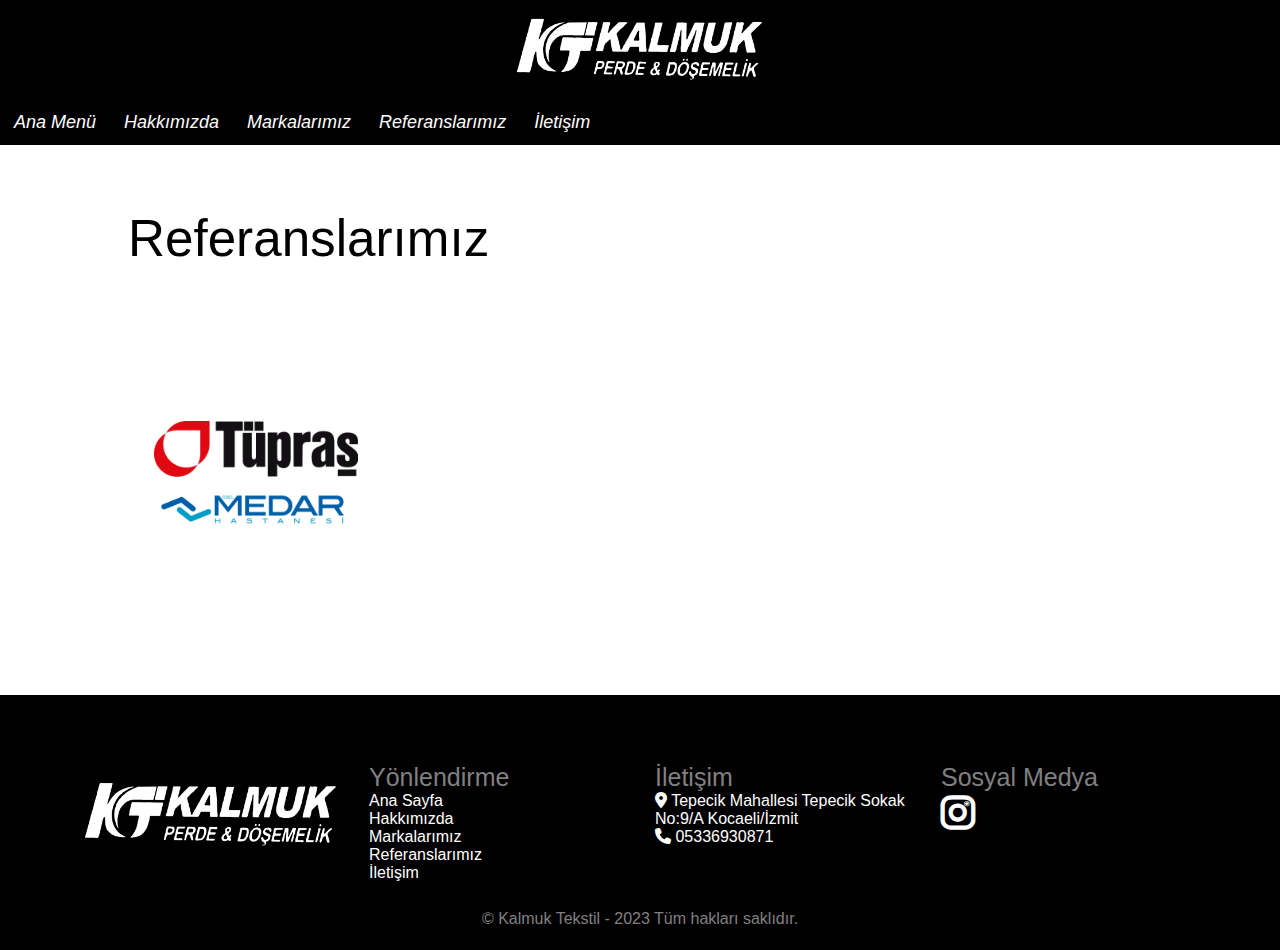
<file: referans.html>
<!DOCTYPE html>
<html lang="en">
<head>
  <meta charset="UTF-8">
  <meta http-equiv="X-UA-Compatible" content="IE=edge">
  <meta name="viewport" content="width=device-width, initial-scale=1.0">
  <title>Kalmuk Tekstil</title>
  <link rel="stylesheet" href="https://fonts.googleapis.com/css?family=Lato:400,400i,700">
  <link href="style.css" rel="stylesheet">
  <link href="reset.css" rel="stylesheet">
  <link  rel="stylesheet" href="https://cdnjs.cloudflare.com/ajax/libs/font-awesome/6.2.0/css/all.min.css">
  <link href="https://cdn.jsdelivr.net/npm/bootstrap@5.2.3/dist/css/bootstrap.min.css" rel="stylesheet" integrity="sha384-rbsA2VBKQhggwzxH7pPCaAqO46MgnOM80zW1RWuH61DGLwZJEdK2Kadq2F9CUG65" crossorigin="anonymous">
  <script src="https://cdn.jsdelivr.net/npm/bootstrap@5.2.3/dist/js/bootstrap.bundle.min.js" integrity="sha384-kenU1KFdBIe4zVF0s0G1M5b4hcpxyD9F7jL+jjXkk+Q2h455rYXK/7HAuoJl+0I4" crossorigin="anonymous"></script>
</head>
<style>
  .topnav a {
    float: left;
    display: block;
    color: white;
    text-align: center;
    padding: 12px 14px;
    text-decoration: none;
    font-size: 18px;
    transition: all ease-in-out 250ms;
    font-style: italic;
    font-weight: 500;
    font-family:'Lucida Sans', 'Lucida Sans Regular', 'Lucida Grande', 'Lucida Sans Unicode', Geneva, Verdana, sans-serif;
  }
  *{
  margin:0;
  padding:0;
  box-sizing:border-box;
}
#baslik {
  font-size: 25px;
  color: gray;
}
.copyright {
  margin-top: 50px;
  background-color: black;
  color: gray;
  text-align: center;
margin-top: -40px; 
padding-bottom: 20px;}
.row {
  display:flex;
flex-wrap:wrap;
}
ul {
  list-style: none;
}
.footer{
  background-color: black;
padding: 68px;
}
.container{
   margin:auto;
   max-width: 1170px;
}
.footer-col {
  width: 25%;
  padding: 0 15px;
  
}
.footer-col ul li a {
  text-transform: capitalize;
  text-decoration: none;
  color: white;
}
.footer-col h4 {
  font-size: 18px;
  color: gray;
  text-transform: capitalize;
  margin-top: 5%;
}
@media (max-width:770px) {
  .footer-col {
    width: 50%;
    margin-bottom: 10px;
  }
}
  #markabaslik
  {
    font-size: 4vw;
    padding: 5% 0 0 10%;
    text-align: left;
    
  }
 
 .markamain{
  padding: 10%;
  text-align: center;
  display: flex;
  flex-wrap: wrap;
 }
.containermarka
{
  display: flex;
flex-wrap: wrap;
max-width: 25%;

}
 .gallery {
  padding: 10%;
  display: flex;
  flex-wrap: wrap;
 }
 
  @media screen and (max-width: 800px)
  {
    .containermarka{
      flex: 50%;
      max-width: 50%;
    }
  }
  @media screen and (max-width: 600px)
  {
    .containermarka{
      flex: 100%;
      max-width: 50%;
    }
  }
</style>
<body>
  <div class="topnav" id="myTopnav">
    <a href="index.html" id="navbar-index"> <img src="logo.jpeg" style="width:20%;height:20%" class="active"></a>
    <a href="index.html" id="anaSayfa">Ana Menü</a>
    <a href="index.html" id="anaSayfa">Hakkımızda</a>
    <a href="marka.html">Markalarımız</a>
    <a href="referans.html">Referanslarımız</a>
    <a href="iletisim.html">İletişim</a>
    <a href="javascript:void(0);" class="icon" onclick="myFunction()">
      <i class="fa fa-bars"></i>
    </a>
  </div>
  <h1 id="markabaslik">Referanslarımız </h1> 

<div class="markamain">
<div class="containermarka">
<div class="gallery">
    
    <a target="_blank" href="https://www.tupras.com.tr">
        <img src="tupras.png" alt="Tüpraş" width="100%" >
    </a> 
    <a target="_blank" href="https://www.medarhastanesi.com.tr">
        <img src="medar.png" alt="Medar Hastanesi" width="100%" >
    </a>






  </div>
</div>
</div>
</div>

  <div id="urunmain">
    <div id="buttons">
        <div id="goupbutton">
          <a href="#"><i class="fa-solid fa-chevron-up"></i></a>
        </div>
      </div> 
</div>

  <footer class="footer">
    <div class="container">
      <div class="row">
        <div class="footer-col">
         <h4><img src="logo.jpeg"></a></h4>
         <ul>
          <li><a></a> </li>
         </ul>
        </div>
        <div class="footer-col">
          <ul>
  
           <li><a id="baslik">Yönlendirme</a> </li>
           <li><a href="#"> Ana Sayfa</a> </li>
           <li><a href=""> Hakkımızda</a> </li>
           <li><a href="marka.html"> Markalarımız </a> </li>
           <li><a href="referans.html"> Referanslarımız</a> </li>
           <li><a href="iletisim.html"> İletişim</a> </li>
  
          </ul>
         </div>
         <div class="footer-col">
         <ul>
          <li><a id="baslik">İletişim</a> </li>
          <li><span> <a href="https://www.google.com/maps/dir//kalmuk+perde+…/@40.7294748,29.6566646,11z/data=!4m8!4m7!1m0!1m5!1m1!1s0x14cb4581012150fb:0x719e39bf884bf9d1!2m2!1d29.9241754!2d40.7646442"><i class="fa-sharp fa-solid fa-location-dot"></i> Tepecik Mahallesi Tepecik Sokak No:9/A Kocaeli/İzmit</a></span></li>
          <li><span><a href="tel:+905336930871"><i class="fa-solid fa-phone"></i> 05336930871</a></span></li>
        </ul>
        </div>
        <div class="footer-col">
          <ul>
            <li><a id="baslik">Sosyal Medya</a> </li>
            <div class="footersocial">
              <li><span><a href=https://www.instagram.com/kalmuktekstil/><i class="fa-brands fa-instagram" style="font-weight: 900;"></i></a></span></li>
            </div>
          </ul>
         </div>
         
     </div>
    </div>
    </footer>
    <div class="copyright"><span>© Kalmuk Tekstil - 2023 Tüm hakları saklıdır.</span>
    </div>
  

</body>
<script>
  function myFunction() {
    var x = document.getElementById("myTopnav");
    if (x.className === "topnav") {
      x.className += " responsive";
    } else {
      x.className = "topnav";
    }
  }
  let slideIndex = 0;
  
  </script>
</html>
</file>
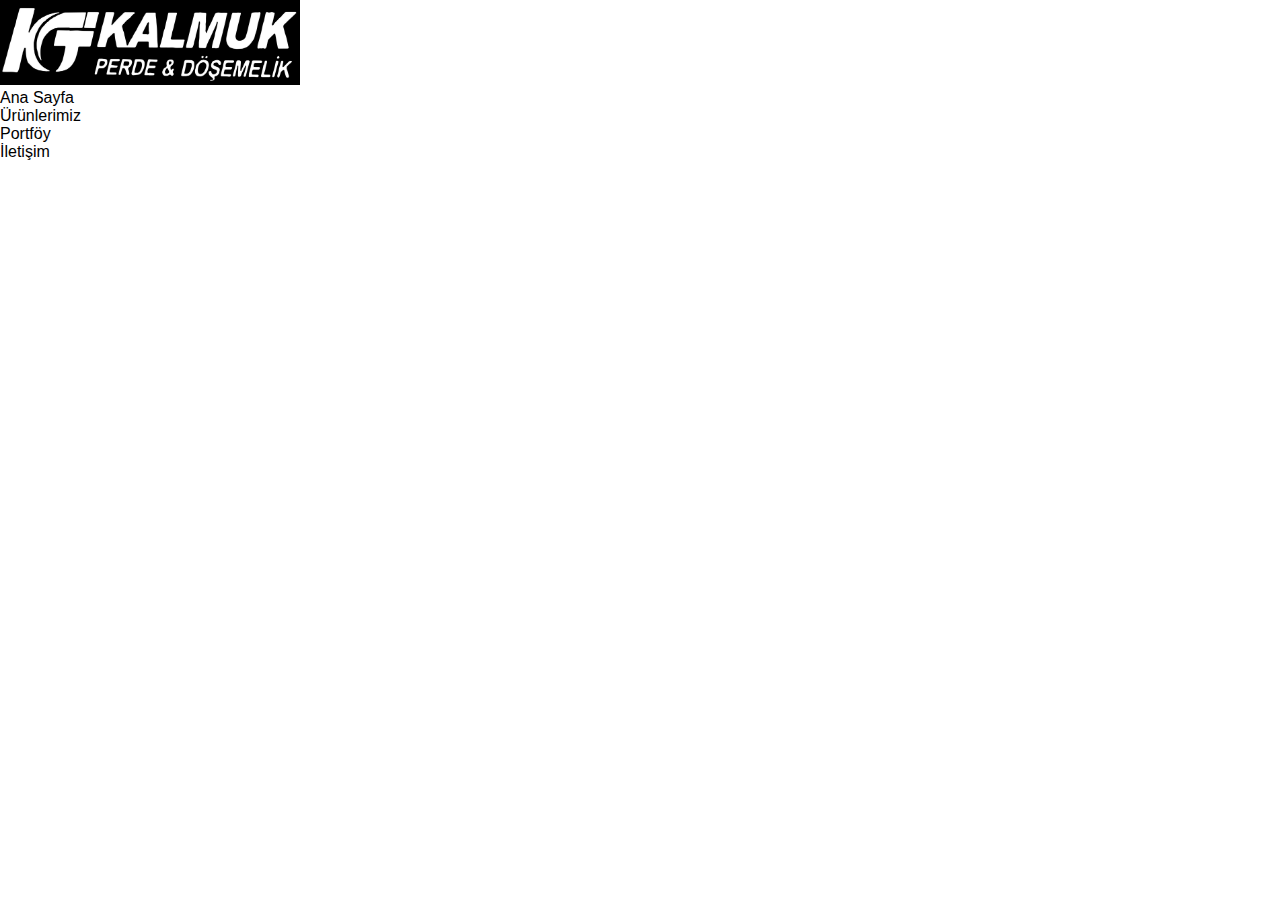
<file: urun.html>
<!DOCTYPE html>
<html lang="en">
<head>
    <meta charset="UTF-8">
    <meta http-equiv="X-UA-Compatible" content="IE=edge">
    <meta name="viewport" content="width=device-width, initial-scale=1.0">
    <link rel="stylesheet" href="https://fonts.googleapis.com/css?family=Lato:400,400i,700">
    <link href="style.css" rel="stylesheet">
    <link href="reset.css" rel="stylesheet">
    <link  rel="stylesheet" href="https://cdnjs.cloudflare.com/ajax/libs/font-awesome/6.2.0/css/all.min.css">
</head>
<body>
    <div id="navbar">
        <ul>
    
            <li> <a href=""> <img src="logo.jpeg" width="300px" height="100%"> </a></li>
            <li> <a href="index.html">Ana Sayfa</a></li>
            <li> <a href="urun.html">Ürünlerimiz</a></li>
            <li> <a href="portf.html">Portföy</a></li>
            <li> <a href="iletisim.html">İletişim</a></li>
</div>
</body>
</html>
</file>
<file: style.css>
body {
  background-color:white;
  font-family: 'Lucida Sans', 'Lucida Sans Regular', 'Lucida Grande', 'Lucida Sans Unicode', Geneva, Verdana, sans-serif;
}

#anayazi {

text-align: center;
font-size: 350%;
margin-top: 10%;
}
#anametin {
text-align:unset;
font-size: 175%;
padding: 20%;
padding-top: 10%;
}

#buttons {
  color: black;
}
#harita {
  text-align: center;
  padding-top: 5%;
  
}
#buttons {
  text-align: center;
  top: 50%;
  left: 50%;
  font-size: 30px;
}
#buttonsiletisim {
text-align: center;
top: 50%;
left: 50%;
font-size: 30px;
padding: 10vw;
padding-top: 0;
}
#konum {
  color: white;
  text-align: center;
  margin-top: 10px;
}

  #goupbutton {
  position: fixed;
  bottom: 1%;
  right: 1%;
  } 
  #call-button{
      position: fixed;
      bottom: 1.5%;
      left: 1%;
      font-size: 25px;
      background-color: black;
      padding: 5px;
      border: 1px solid;
      border-color: rgb(50, 49, 49);
  }   
 
  #navbar-index {
    float: left;
    background-color: black;
    color: black;
    position:relative;
  }
  .footersocial 
  {
font-size: 3vw;   }
  
  .topnav {
    overflow: hidden;
    background-color: black;
    text-align: center;
  }
  .topnav a:not(:first-child) {
    margin-right: auto;
  }
  .topnav a {
    float: left;
    display: block;
    color: white;
    text-align: center;
    padding: 12px 14px;
    text-decoration: none;
    font-size: 18px;
    transition: all ease-in-out 250ms;
    font-style: italic;
    font-weight: 500;
    font-family:'Lucida Sans', 'Lucida Sans Regular', 'Lucida Grande', 'Lucida Sans Unicode', Geneva, Verdana, sans-serif;
  }
  
  .topnav a:hover(:first-child) {
  background-color: black;
  color: black;
  }
  
  .topnav a:hover {
    background-color: #ddd;
    color: black;
  }
  
  
  .topnav a.active {
    background-color: gray;
    color: white;
  }
  
  .topnav .icon {
    display: none;
  }
  
  @media screen and (max-width: 600px) {
    .topnav a:not(:first-child) {display: none;}
    .topnav a.icon {
      float: right;
      display: block;
    }
  
   
}
    

  
  @media screen and (max-width: 600px) {
    .topnav.responsive {position: relative;}
    .topnav.responsive .icon {
      position: absolute;
      right: 0;
      top: 0;
    }
    .topnav.responsive a {
      float: none;
      display: block;
      text-align: left;
    }
  }
  
@media   (max-width: 600px) {
#anayazi {

  text-align: center;
  font-size: 8vw;
  margin-top: 10%;
  }
  #anametin {
    font-size: 4vw;
    padding: 19%;
    padding-top: 10%;
  }
  .footersocial 
  {
font-size: 10vw;   }

}
</file>
<file: example/style.css>
body {
    background-color: rgb(13, 13, 13);
    font-family: Lato, sans-serif;
    margin: 0;
}
#buttons {
    color: white;
}
#konum {
    color: white;
    text-align: center;
}
#navbar {
    background-color: black;
    color: whitesmoke;
    width: 100vw;
    height: fit-content;
    box-shadow: 0 5px 5px 0 black;

}
ul{
    list-style:none;
    margin:0;
    display: flex;
    justify-content: flex-end;
    align-items: center;
    padding: 1cm 0;
}
li a {
    text-decoration: none;
    color: white;
    padding-right: 2.5cm;
    position: relative;
    transition: all ease-in-out 250ms
}
li a::after{
    content: '';
    position: absolute;
    display: block;
    height: 0.12cm;
    width: 0%;
    background-color: rgb(43, 41, 41);
    bottom: -0.75em;
    transition: all ease-in-out 250ms;
}
li a:hover::after{
    width: 60%;
    opacity: 60%;
}
li a:hover {
    color: gray;
    transition: all ease-in-out 250ms;
}
li:first-child{
    margin-right: auto;
    margin-left: 0.5cm;
    margin-bottom: ;
}
#harita {
    text-align: center;
}
#buttons {
    text-align: center;
    top: 50%;
    left: 50%;
}
</file>
